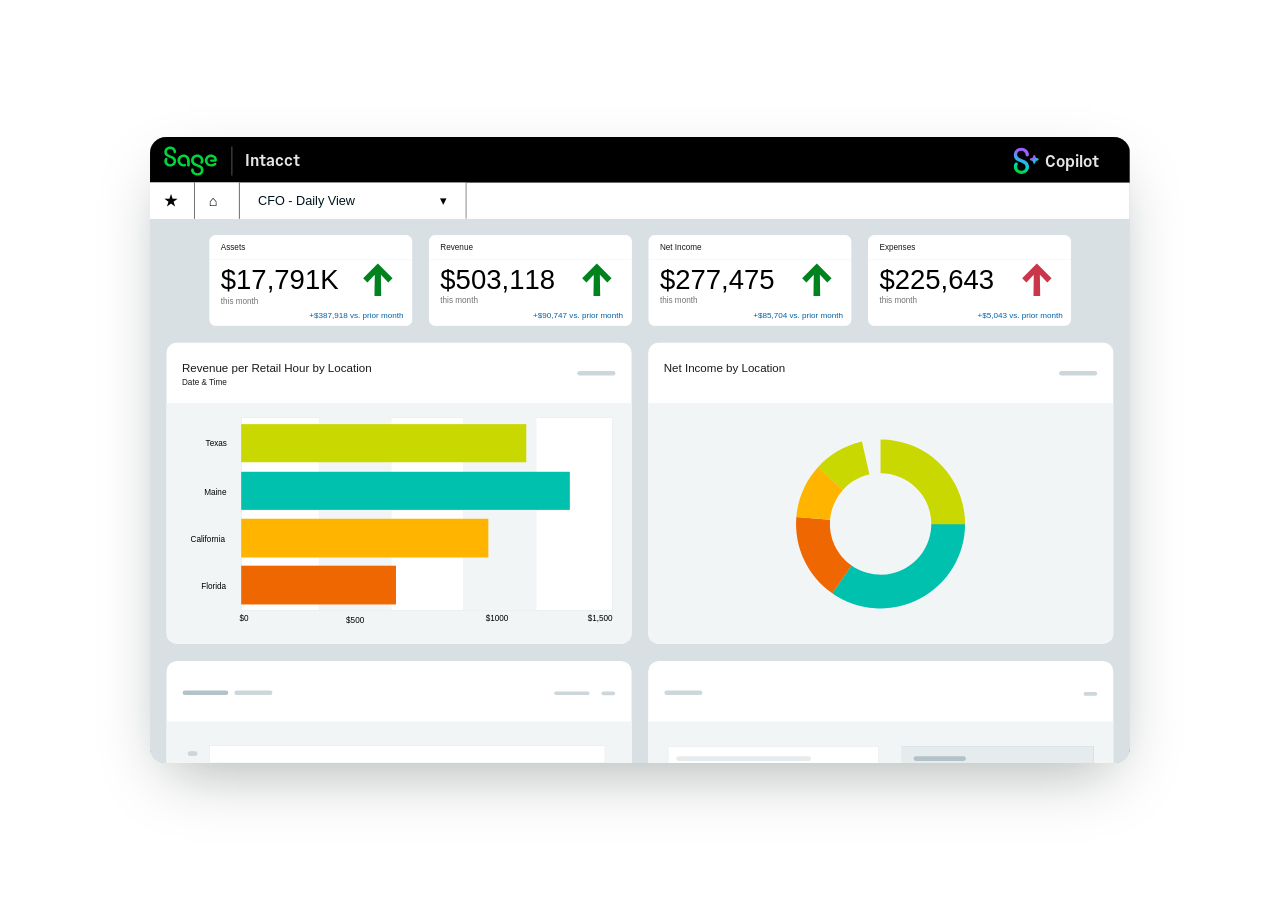
<file: us-intacct-storytelling-2026-08-04/peekaboo-animation/index.html>
<!doctype html>
<html lang="en">
<head>
<meta charset="utf-8">
<meta name="viewport" content="width=device-width, initial-scale=1">
<title>Peekaboo Product Tour — Motion Mock</title>
<style>
  /* ---- brand fonts you provided ---- */
  @font-face{font-family:'Sage UI';src:url('images/SageUI-Regular.otf');font-weight:400;font-display:swap}
  @font-face{font-family:'Sage UI';src:url('images/SageUI-Medium.otf');font-weight:500;font-display:swap}
  @font-face{font-family:'Sage UI';src:url('images/SageUI-Bold.otf');font-weight:700;font-display:swap}
  @font-face{font-family:'Sage Headline';src:url('images/SageHeadline-Black.ttf');font-weight:900;font-display:swap}
  @font-face{font-family:'Sage Text';src:url('images/SageText-Regular.ttf');font-weight:400;font-display:swap}
  @font-face{font-family:'Sage Text';src:url('images/SageText-Medium.ttf');font-weight:500;font-display:swap}
  @font-face{font-family:'Sage Text';src:url('images/SageText-Bold.ttf');font-weight:700;font-display:swap}

  :root{
    --sage:#0d7a45;
    --sage-deep:#0d5c34;
    --muted:#5c6b66;
    --shadow:0 24px 60px -18px rgba(10,30,20,.35);
  }
  *{box-sizing:border-box}
  html,body{margin:0;overflow:hidden}
  .stage{
    min-height:100vh;display:flex;flex-direction:column;align-items:center;justify-content:center;gap:22px;
    padding:0;
    background:transparent;
    font-family:'Sage Text',-apple-system,BlinkMacSystemFont,"Segoe UI",Roboto,Helvetica,Arial,sans-serif;
    color:#0e1512;
  }

  /* ---- browser frame holding YOUR svg ---- */
  .frame{position:relative;width:min(980px,94vw);aspect-ratio:1109/709;
    border-radius:16px;overflow:hidden;background:#000;box-shadow:var(--shadow);isolation:isolate;}
  .app{position:absolute;inset:0;transition:filter .7s ease, transform .7s ease;}
  .app svg{width:100%;height:100%;display:block;}
  .app.recede{filter:blur(3px) saturate(.9) brightness(.95);transform:scale(.985);}

  /* ---- initial hidden state (pre-JS flash guard) ---- */
  /* The reveal animates each bar's WIDTH 0→full (see motion.js), which grows strictly
     left→right. We can't scaleX SVG rects from the left because SVG transform-origin
     defaults to the root (x=0), which slides bars off-position. */
  #dash [data-bar]{visibility:hidden;}
  #dash #donut{opacity:0;}
  #dash #donutAnno{opacity:0;} /* leader lines + labels fade in after the ring draws */

  /* ---- dim veil ---- */
  .veil{position:absolute;inset:0;background:rgba(12,20,16,.34);opacity:0;
    transition:opacity .6s ease;pointer-events:none;z-index:5;}
  .veil.on{opacity:1;}

  /* ---- gate modal (matches frame 4) ---- */
  /* wrapper centers the form in the frame; GSAP animates the gate's own translateY */
  .gate-wrap{position:absolute;inset:0;z-index:10;display:flex;align-items:center;justify-content:center;
    pointer-events:none;}
  .gate{width:min(60%,540px);pointer-events:auto;
    background:#f4f7f5;border-radius:16px;box-shadow:0 30px 70px -20px rgba(8,24,16,.6);
    padding:clamp(16px,2.6vw,26px);font-family:'Sage Text',sans-serif;opacity:0;}
  .gate h2{margin:0;font-family:'Sage Headline','Sage Text',sans-serif;font-weight:900;
    font-size:clamp(15px,2.2vw,23px);color:#3a453f;letter-spacing:-.2px;}
  .gate p{margin:7px 0 0;font-size:clamp(10px,1.3vw,13px);color:var(--muted);line-height:1.45;}
  .rule{height:1px;background:#dbe2de;margin:15px 0;}
  .steps{display:flex;gap:9px;align-items:center;font-size:clamp(10px,1.25vw,13px);
    color:#aeb9b4;font-weight:700;margin-bottom:15px}
  .steps b{color:#3a453f}
  .steps .sep{color:#c8d0cc;font-weight:400}
  .flabel{font-size:clamp(11px,1.3vw,13px);font-weight:700;color:#3a453f}
  .field{margin-top:7px;height:clamp(34px,5vw,46px);border-radius:10px;border:1.5px solid #cdd6d1;
    background:#fff;display:flex;align-items:center;padding:0 13px;}
  .field .caret{width:1.5px;height:52%;background:var(--sage);animation:blink 1.1s step-end infinite}
  @keyframes blink{50%{opacity:0}}
  .continue{margin-top:15px;height:clamp(38px,5vw,50px);border-radius:28px;background:var(--sage);color:#fff;
    font-family:'Sage Headline','Sage Text',sans-serif;font-weight:900;font-size:clamp(12px,1.5vw,15px);
    display:flex;align-items:center;justify-content:center;width:46%;cursor:pointer;
    box-shadow:0 8px 18px -6px rgba(13,122,69,.55);}

  /* ---- multi-step sign-up form ---- */
  .gate{max-height:88%;overflow-y:auto;}
  .gstep{display:none}
  .gate[data-gstep="1"] .gstep-1,
  .gate[data-gstep="2"] .gstep-2,
  .gate[data-gstep="3"] .gstep-3{display:block}
  .steps .st{color:#aeb9b4;font-weight:700}
  .gate[data-gstep="1"] .st1,
  .gate[data-gstep="2"] .st2,
  .gate[data-gstep="3"] .st3{color:#3a453f}
  .ginput{width:100%;box-sizing:border-box;margin:7px 0 13px;height:clamp(34px,5vw,46px);
    border-radius:10px;border:1.5px solid #cdd6d1;background:#fff;padding:0 13px;
    font-family:inherit;font-size:clamp(11px,1.3vw,14px);color:#33413c;}
  select.ginput{appearance:none;-webkit-appearance:none;cursor:pointer;
    background-image:url("data:image/svg+xml,%3Csvg xmlns='http://www.w3.org/2000/svg' width='12' height='8' viewBox='0 0 12 8'%3E%3Cpath d='M1 1l5 5 5-5' stroke='%2333413c' stroke-width='1.6' fill='none' stroke-linecap='round'/%3E%3C/svg%3E");
    background-repeat:no-repeat;background-position:right 13px center;}
  label.flabel{display:block}
  .gcheck{display:flex;align-items:center;gap:9px;margin:4px 0 13px;cursor:pointer;
    font-size:clamp(11px,1.3vw,13px);color:#33413c;font-weight:400;}
  .gcheck input{width:16px;height:16px;flex:0 0 auto;accent-color:var(--sage);}
  .gphone{display:flex;gap:8px}
  .gphone .gcode{flex:0 0 clamp(56px,7vw,84px);width:auto}
  .gfine{margin:2px 0 8px;font-size:clamp(9px,1.15vw,12px);color:var(--muted);line-height:1.45}
  .gfine-q{color:#33413c;margin-top:12px}
  .gactions{display:flex;align-items:center;gap:clamp(14px,2.2vw,22px);margin-top:6px}
  .gactions .continue{width:auto;margin-top:0;padding:0 clamp(18px,3vw,30px)}
  .glink{background:none;border:none;padding:0;cursor:pointer;font-family:inherit;
    font-weight:700;font-size:clamp(11px,1.35vw,14px);color:#33413c;
    text-decoration:underline;text-underline-offset:3px;}

  /* ---- controls ---- */
  .controls{display:flex;gap:10px;align-items:center}
  .btn{border:1px solid #c5d0cb;background:#fff;color:#33413c;border-radius:20px;padding:7px 16px;
    font-size:12.5px;font-weight:600;cursor:pointer;transition:.15s;font-family:inherit}
  .btn:hover{background:#f2f6f4;border-color:#a9b8b2}
  .btn:focus-visible{outline:2px solid var(--sage);outline-offset:2px}
  .continue{cursor:pointer}

  /* ---- product-tour slide layer ---- */
  .tour{position:absolute;inset:0;z-index:20;background:#000;opacity:0;visibility:hidden;
    transition:opacity .6s ease;display:flex;align-items:center;justify-content:center;}
  .tour.on{opacity:1;visibility:visible;}
  /* stage carries the design's native aspect ratio, centered in the frame, so the
     slides and the hotspot % share one coordinate space (= the Figma design coords).
     --tour-ar is set from the uploaded SVG's viewBox. */
  .tour-stage{position:relative;width:100%;aspect-ratio:var(--tour-ar,1440/753);max-height:100%;}
  .tour-slide{position:absolute;inset:0;opacity:0;visibility:hidden;transition:opacity .45s ease;}
  .tour-slide.show{opacity:1;visibility:visible;}
  .tour-img{width:100%;height:100%;display:block;object-fit:fill;}

  /* invisible clickable hotspots over the baked Back/Next coach-mark buttons.
     Positioned per active step; percentages are relative to the .tour-stage box.
     Tuned against the real SVGs in the preview. */
  .hot{position:absolute;z-index:25;border:0;background:transparent;cursor:pointer;padding:0;
    width:6%;height:6%;/* placeholder box until tuned */}
  .hot:focus-visible{outline:2px solid #fff;outline-offset:2px}
  /* default (overridden per step) */
  .hot-back{left:60%;top:80%}
  .hot-next{left:70%;top:80%}
  /* per-step positions — TODO tune once SVGs are uploaded */
  .tour[data-step="1"] .hot-back{left:64.8%;top:80.2%} .tour[data-step="1"] .hot-next{left:71.8%;top:80.2%}
  .tour[data-step="2"] .hot-back{left:47.3%;top:54.5%} .tour[data-step="2"] .hot-next{left:53.7%;top:54.5%}
  .tour[data-step="3"] .hot-back{left:47.0%;top:29.5%} .tour[data-step="3"] .hot-next{left:53.5%;top:29.5%}
  .tour[data-step="4"] .hot-back{left:69.5%;top:77.5%} .tour[data-step="4"] .hot-next{left:75.8%;top:77.5%}
  /* Next is disabled/hidden on the last step; Back returns to the form on step 1 */
  .tour[data-step="4"] .hot-next{display:none}

  /* ---- embedded "tour only" mode (?tour=1): fill the iframe, drop the chrome ---- */
  body.tour-only{background:transparent}
  body.tour-only .stage{min-height:100vh;gap:0;padding:0}
  body.tour-only .stage>*:not(#frame){display:none}
  body.tour-only .frame{width:100%;max-width:none;height:100vh;aspect-ratio:auto;border-radius:0;box-shadow:none;background:transparent}
  body.tour-only .tour{border-radius:0}
  body.tour-only .tour-stage{width:100%;height:100%;max-height:none;aspect-ratio:auto}

  @media (prefers-reduced-motion: reduce){
    .app,.veil,.gate{transition:none!important;animation:none!important}
  }
</style>
</head>
<body>
<div class="stage">
  <div class="frame" id="frame">
    <div class="app" id="app">
<svg id="dash" width="1109" height="709" viewBox="0 0 1109 709" fill="none" xmlns="http://www.w3.org/2000/svg">
<g clip-path="url(#clip0_581_26995)">
<rect width="1108.83" height="708.419" rx="15.4004" fill="white"/>
<rect width="1108.83" height="616.017" transform="translate(0 92.4023)" fill="#F2F5F6"/>
<rect width="1108.83" height="616.017" transform="translate(0 92.4023)" fill="#D9E0E4"/>
<g clip-path="url(#clip1_581_26995)">
<rect width="1108.83" height="53.3881" fill="black"/>
</g>
<line y1="52.8743" x2="1108.83" y2="52.8743" stroke="#D9E0E4" stroke-width="1.02669"/>
<path fill-rule="evenodd" clip-rule="evenodd" d="M29.5757 16.8248C29.5074 13.3075 26.4742 10.7803 22.7524 10.7803C19.0268 10.7803 16.1719 13.5128 16.1719 16.996C16.1719 20.8548 18.9229 22.2557 22.2306 23.4193C25.1902 24.4444 26.6176 25.3662 26.6176 27.5519C26.6176 29.3277 25.1902 30.7963 23.0316 30.7963C20.9768 30.7963 19.1663 29.3962 19.1663 27.2104C19.1663 26.5051 19.3605 26.104 19.5264 25.7613C19.65 25.5058 19.758 25.2828 19.758 24.9905C19.758 24.2018 19.2012 23.6216 18.2956 23.6216C17.2512 23.6216 16.1719 25.1586 16.1719 27.3443C16.1719 30.8617 19.2733 33.4573 23.0316 33.4558C26.8611 33.4558 29.6121 30.689 29.6121 27.2401C29.6121 23.2786 26.7223 21.9462 23.5534 20.8191C20.5915 19.762 19.1663 18.8417 19.1648 16.7572C19.1648 14.8445 20.7 13.4444 22.716 13.4444C24.8754 13.4444 26.5812 14.916 26.6161 16.8933C26.651 17.8158 27.3124 18.3618 28.0784 18.3618C28.8778 18.3618 29.6105 17.8135 29.5757 16.8248ZM31.0535 26.729C31.0535 30.486 34.1875 33.4573 37.9481 33.4573C39.619 33.4573 40.9076 32.9105 40.9076 31.8518C40.9076 31.0662 40.2114 30.5202 39.55 30.5202C39.3362 30.5202 39.1493 30.5595 38.9392 30.6036C38.6701 30.6602 38.3631 30.7248 37.9132 30.7248C35.7538 30.7248 34.048 28.8805 34.048 26.729C34.048 24.4072 35.7894 22.5971 37.9829 22.5971C40.4548 22.5971 42.0218 24.4414 42.0218 27.1389V32.023C42.0218 32.8763 42.7181 33.4573 43.554 33.4573C44.3534 33.4573 45.0512 32.8763 45.0512 32.023V27.0363C45.0512 22.9386 42.1622 19.9331 38.0527 19.9331C34.2224 19.9331 31.0535 22.8359 31.0535 26.729ZM53.6307 43.6345C49.7306 43.6345 46.4926 40.902 46.4926 37.3504C46.4926 36.1548 47.1905 35.6088 47.9899 35.6088C48.7893 35.6088 49.4522 36.1214 49.4871 37.1116C49.522 39.3315 51.3325 40.9704 53.5966 40.9704C56.0002 40.9704 57.5657 39.4676 57.5657 37.5215C57.5657 35.3015 55.825 34.379 52.8654 33.4573C49.4181 32.3644 46.4934 30.8617 46.4934 26.6948C46.4934 22.8702 49.4879 19.9331 53.388 19.9331C57.3222 19.9331 60.5601 22.7333 60.5601 26.4218C60.5601 28.6759 59.6204 30.4175 58.3317 30.4175C57.4618 30.4175 56.8694 29.803 56.8694 29.0486C56.8694 28.7121 56.9974 28.4571 57.1437 28.1656C57.3391 27.7763 57.5672 27.3219 57.5672 26.5214C57.5672 24.1638 55.6877 22.5941 53.4244 22.5941C51.2301 22.5941 49.4894 24.233 49.4894 26.3845C49.4894 28.8098 51.265 29.8342 54.1905 30.7902C57.5672 31.883 60.5617 33.2489 60.5617 37.2447C60.5617 40.8312 57.6719 43.633 53.633 43.633L53.6307 43.6345ZM62.0016 26.6948C62.0016 30.4518 65.2046 33.4573 69.1047 33.4573H69.107C71.0571 33.4573 72.6241 32.9447 73.6685 32.296C74.713 31.6473 75.1309 31.1005 75.1309 30.486C75.1309 29.8373 74.6408 29.2562 73.7352 29.2562C73.3146 29.2562 72.9257 29.4897 72.4511 29.7746C71.708 30.2208 70.7546 30.7932 69.1396 30.7932C68.5923 30.7939 68.0504 30.688 67.5451 30.4819C67.0398 30.2757 66.5812 29.9733 66.1959 29.5921C65.8105 29.211 65.5061 28.7587 65.3001 28.2614C65.0942 27.764 64.9908 27.2316 64.996 26.6948C64.996 24.4414 66.8065 22.5629 69.0349 22.5629C71.4378 22.5629 72.7257 24.1015 72.7257 25.0901C72.7257 25.3632 72.5171 25.5001 72.238 25.5001H69.2435C68.4402 25.5001 67.8478 26.0446 67.8478 26.7291C67.8478 27.4462 68.4433 27.993 69.2435 27.993H73.2483C74.7804 27.993 75.7202 27.2074 75.7202 25.91C75.7202 22.5629 72.7955 19.9331 68.9303 19.9331C68.0221 19.9288 67.122 20.1005 66.2816 20.4384C65.4413 20.7762 64.6773 21.2736 64.0335 21.9019C63.3897 22.5302 62.8788 23.277 62.5301 24.0995C62.1814 24.922 62.0018 25.804 62.0016 26.6948Z" fill="#00D639"/>
<line x1="92.6579" y1="10.7803" x2="92.6579" y2="43.6345" stroke="#5E5E5E" stroke-width="1.02669"/>
<text fill="white" fill-opacity="0.9" style="white-space: pre" xml:space="preserve" font-family="Sage UI" font-size="18.4805" font-weight="500" letter-spacing="0px"><tspan x="107.031" y="32.9569">Intacct</tspan></text>
<path d="M1004.97 26.2583L1003.35 26.7588C1002.77 26.9359 1002.32 27.3902 1002.15 27.96L1001.64 29.5847C1001.35 30.5473 999.989 30.5473 999.697 29.5847L999.196 27.96C999.019 27.3825 998.565 26.9359 997.995 26.7588L996.37 26.2583C995.408 25.9656 995.408 24.6027 996.37 24.3101L997.995 23.8096C998.573 23.6325 999.019 23.1782 999.196 22.6084L999.697 20.9836C999.989 20.0211 1001.35 20.0211 1001.64 20.9836L1002.15 22.6084C1002.32 23.1859 1002.78 23.6325 1003.35 23.8096L1004.97 24.3101C1005.93 24.6027 1005.93 25.9656 1004.97 26.2583Z" fill="url(#paint0_radial_581_26995)"/>
<path d="M985.904 12.159C990.671 12.159 994.552 15.4546 994.637 20.044C994.683 21.3376 993.743 22.046 992.719 22.046C991.695 22.046 990.894 21.3299 990.848 20.1287C990.802 17.5414 988.623 15.624 985.858 15.624C983.271 15.624 981.315 17.449 981.315 19.9439C981.315 22.662 983.14 23.8633 986.929 25.2493C990.987 26.72 994.683 28.4603 994.683 33.6271C994.683 38.1318 991.164 41.7355 986.259 41.7355C981.354 41.7355 977.48 38.3474 977.48 33.758C977.48 30.909 978.859 28.8992 980.199 28.8992C981.361 28.8992 982.07 29.6538 982.07 30.678C982.07 31.5712 981.315 31.9716 981.315 33.5732C981.315 36.4223 983.633 38.255 986.259 38.255C989.023 38.255 990.848 36.3376 990.848 34.0198C990.848 31.1708 989.023 29.9618 985.235 28.6297C980.999 27.1128 977.48 25.2878 977.48 20.2519C977.48 15.7088 981.13 12.1436 985.904 12.1436V12.159Z" fill="url(#paint1_linear_581_26995)"/>
<text fill="white" fill-opacity="0.9" style="white-space: pre" xml:space="preserve" font-family="Sage UI" font-size="18.4805" font-weight="500" letter-spacing="0px"><tspan x="1013.15" y="33.3875">Copilot</tspan></text>
<rect width="1108.83" height="40.8111" transform="translate(0 51.5918)" fill="white"/>
<rect width="50.8275" height="41.0678" transform="translate(0 51.4639)" fill="white"/>
<text fill="black" style="white-space: pre" xml:space="preserve" font-family="Font Awesome 5 Pro" font-size="16.4271" font-weight="900" letter-spacing="0px"><tspan x="15.6621" y="77.8718">star</tspan></text>
<path d="M50.3141 51.9772V92.0432" stroke="#595959" stroke-width="1.02669" stroke-linecap="square"/>
<rect width="50.8275" height="41.0678" transform="translate(50.8281 51.4639)" fill="white"/>
<text fill="black" style="white-space: pre" xml:space="preserve" font-family="Font Awesome 5 Pro" font-size="16.4271" font-weight="900" letter-spacing="0px"><tspan x="66.4902" y="77.8718">home</tspan></text>
<path d="M101.142 51.9772V92.0432" stroke="#595959" stroke-width="1.02669" stroke-linecap="square"/>
<g clip-path="url(#clip2_581_26995)">
<rect width="256.674" height="41.0678" transform="translate(101.656 51.4639)" fill="white"/>
<text fill="#00141E" style="white-space: pre" xml:space="preserve" font-family="Helvetica-Neue" font-size="14.3737" letter-spacing="0px"><tspan x="122.191" y="77.0319">CFO - Daily View</tspan></text>
<text fill="black" style="white-space: pre" xml:space="preserve" font-family="Font Awesome 5 Pro" font-size="14.3737" letter-spacing="0px"><tspan x="327.778" y="77.0751">&#xf107;</tspan></text>
<path d="M357.814 51.9772V92.0432" stroke="#595959" stroke-width="1.02669" stroke-linecap="square"/>
</g>
<g clip-path="url(#clip3_581_26995)">
<g clip-path="url(#clip4_581_26995)">
<rect width="229.979" height="27.5189" transform="translate(66.9922 110.884)" fill="white"/>
<rect width="229.979" height="75.3494" transform="translate(66.9922 138.402)" fill="white"/>
</g>
<rect x="67.3198" y="111.211" width="229.324" height="102.213" rx="4.91409" stroke="#FAFBFB" stroke-width="0.655212"/>
<text fill="#1A1A1A" style="white-space: pre" xml:space="preserve" font-family="Helvetica-Neue" font-size="9.24025" letter-spacing="0px"><tspan x="80.0977" y="128.021">Assets</tspan></text>
<g clip-path="url(#clip5_581_26995)">
<text fill="#737373" style="white-space: pre" xml:space="preserve" font-family="Helvetica Neue" font-size="9.24025" letter-spacing="0px"><tspan x="80.0977" y="189.526">this month</tspan></text>
</g>
<g clip-path="url(#clip6_581_26995)">
<text fill="#0060A7" style="white-space: pre" xml:space="preserve" font-family="Helvetica Neue" font-size="9.17297" letter-spacing="0px"><tspan x="180.109" y="205.227">+$387,918 vs. prior month</tspan></text>
</g>
<text data-num="assets" fill="black" style="white-space: pre" xml:space="preserve" font-family="Helvetica-Neue" font-size="31.1421" letter-spacing="0px"><tspan x="80.0977" y="172.525">$17,791K</tspan></text>
<text transform="translate(240.621 138.288)" fill="#00821F" style="white-space: pre" xml:space="preserve" font-family="Font Awesome 5 Pro" font-size="44.4935" font-weight="900" letter-spacing="0px"><tspan x="0.0341091" y="38.9318">arrow-up</tspan></text>
</g>
<g clip-path="url(#clip7_581_26995)">
<g clip-path="url(#clip8_581_26995)">
<rect width="229.979" height="27.5189" transform="translate(315.449 110.884)" fill="white"/>
<rect width="229.979" height="75.3494" transform="translate(315.449 138.402)" fill="white"/>
</g>
<rect x="315.777" y="111.211" width="229.324" height="102.213" rx="4.91409" stroke="#FAFBFB" stroke-width="0.655212"/>
<text fill="#1A1A1A" style="white-space: pre" xml:space="preserve" font-family="Helvetica-Neue" font-size="9.24025" letter-spacing="0px"><tspan x="328.551" y="128.021">Revenue</tspan></text>
<text fill="#737373" style="white-space: pre" xml:space="preserve" font-family="Helvetica Neue" font-size="9.24025" letter-spacing="0px"><tspan x="328.551" y="188.057">this month</tspan></text>
<text data-num="revenue" fill="black" style="white-space: pre" xml:space="preserve" font-family="Helvetica-Neue" font-size="31.1421" letter-spacing="0px"><tspan x="328.551" y="172.525">$503,118</tspan></text>
<text transform="translate(489.078 138.288)" fill="#00821F" style="white-space: pre" xml:space="preserve" font-family="Font Awesome 5 Pro" font-size="44.4935" font-weight="900" letter-spacing="0px"><tspan x="0.0341091" y="38.9318">arrow-up</tspan></text>
<g clip-path="url(#clip9_581_26995)">
<text fill="#0060A7" style="white-space: pre" xml:space="preserve" font-family="Helvetica Neue" font-size="9.17297" letter-spacing="0px"><tspan x="433.562" y="205.063">+$90,747 vs. prior month</tspan></text>
</g>
</g>
<g clip-path="url(#clip10_581_26995)">
<g clip-path="url(#clip11_581_26995)">
<rect width="229.979" height="27.5189" transform="translate(563.91 110.884)" fill="white"/>
<rect width="229.979" height="75.3494" transform="translate(563.91 138.402)" fill="white"/>
</g>
<rect x="564.238" y="111.211" width="229.324" height="102.213" rx="4.91409" stroke="#FAFBFB" stroke-width="0.655212"/>
<text fill="#1A1A1A" style="white-space: pre" xml:space="preserve" font-family="Helvetica-Neue" font-size="9.24025" letter-spacing="0px"><tspan x="577.016" y="128.021">Net Income</tspan></text>
<text fill="#737373" style="white-space: pre" xml:space="preserve" font-family="Helvetica Neue" font-size="9.24025" letter-spacing="0px"><tspan x="577.016" y="188.057">this month</tspan></text>
<text data-num="netincome" fill="black" style="white-space: pre" xml:space="preserve" font-family="Helvetica-Neue" font-size="31.1421" letter-spacing="0px"><tspan x="577.016" y="172.525">$277,475</tspan></text>
<text transform="translate(737.793 138.288)" fill="#00821F" style="white-space: pre" xml:space="preserve" font-family="Font Awesome 5 Pro" font-size="44.4935" font-weight="900" letter-spacing="0px"><tspan x="0.0341091" y="38.9318">arrow-up</tspan></text>
<g clip-path="url(#clip12_581_26995)">
<text fill="#0060A7" style="white-space: pre" xml:space="preserve" font-family="Helvetica Neue" font-size="9.17297" letter-spacing="0px"><tspan x="682.582" y="205.063">+$85,704 vs. prior month</tspan></text>
</g>
</g>
<g clip-path="url(#clip13_581_26995)">
<g clip-path="url(#clip14_581_26995)">
<rect width="229.979" height="27.5189" transform="translate(812.371 110.884)" fill="white"/>
<rect width="229.979" height="75.3494" transform="translate(812.371 138.402)" fill="white"/>
</g>
<rect x="812.699" y="111.211" width="229.324" height="102.213" rx="4.91409" stroke="#FAFBFB" stroke-width="0.655212"/>
<text fill="#1A1A1A" style="white-space: pre" xml:space="preserve" font-family="Helvetica-Neue" font-size="9.24025" letter-spacing="0px"><tspan x="825.477" y="128.021">Expenses</tspan></text>
<text fill="#737373" style="white-space: pre" xml:space="preserve" font-family="Helvetica Neue" font-size="9.24025" letter-spacing="0px"><tspan x="825.477" y="188.057">this month</tspan></text>
<g clip-path="url(#clip15_581_26995)">
<text fill="#0060A7" style="white-space: pre" xml:space="preserve" font-family="Helvetica Neue" font-size="9.17297" letter-spacing="0px"><tspan x="936.488" y="205.063">+$5,043 vs. prior month</tspan></text>
</g>
<text data-num="expenses" fill="black" style="white-space: pre" xml:space="preserve" font-family="Helvetica-Neue" font-size="31.1421" letter-spacing="0px"><tspan x="825.477" y="172.525">$225,643</tspan></text>
<text transform="translate(986.258 138.288)" fill="#CB374A" style="white-space: pre" xml:space="preserve" font-family="Font Awesome 5 Pro" font-size="44.4935" font-weight="900" letter-spacing="0px"><tspan x="0.0341091" y="38.9318">arrow-up</tspan></text>
</g>
<g clip-path="url(#clip16_581_26995)">
<rect x="563.656" y="232.547" width="526.694" height="341.119" rx="11.8166" fill="white"/>
<rect x="563.656" y="301.078" width="526.694" height="272.587" fill="#F2F5F6"/>
<rect x="1071.83" y="269.844" width="43.0838" height="5.17006" rx="2.58503" transform="rotate(-180 1071.83 269.844)" fill="#CCD6DB"/>
<g id="donut" mask="url(#donutMask)">
<path d="M922.36 437.87C922.36 455.351 917.569 472.497 908.507 487.445C899.444 502.394 886.458 514.572 870.959 522.657C855.46 530.742 838.041 534.424 820.597 533.302C803.152 532.181 786.348 526.299 772.012 516.297L793.899 484.926C802.501 490.927 812.583 494.456 823.05 495.129C833.517 495.802 843.968 493.593 853.268 488.742C862.567 483.891 870.359 476.584 875.796 467.615C881.234 458.646 884.109 448.358 884.109 437.87H922.36Z" fill="#00C1AE"/>
<path d="M755.646 373.894C768.608 359.492 785.639 349.368 804.483 344.862C823.327 340.356 843.096 341.68 861.171 348.659C879.246 355.638 894.774 367.943 905.7 383.945C916.625 399.946 922.433 418.889 922.353 438.264L884.101 438.106C884.149 426.481 880.665 415.115 874.109 405.514C867.554 395.914 858.237 388.531 847.392 384.343C836.547 380.155 824.686 379.361 813.379 382.065C802.073 384.769 791.854 390.843 784.077 399.484L755.646 373.894Z" fill="#C9D800"/>
<path d="M772.172 516.406C758.397 506.836 747.382 493.811 740.231 478.639C733.081 463.467 730.046 446.68 731.433 429.965L769.554 433.127C768.722 443.156 770.542 453.228 774.833 462.331C779.123 471.435 785.732 479.25 793.997 484.992L772.172 516.406Z" fill="#EF6700"/>
<path d="M731.417 430.134C733.119 409.164 741.689 389.34 755.799 373.734L784.173 399.389C775.707 408.752 770.565 420.646 769.543 433.228L731.417 430.134Z" fill="#FFB500"/>
</g>
<g id="donutAnno">
<path d="M884.137 376.353H990.878" stroke="#99ADB7" stroke-width="0.770692"/>
<path d="M873.348 508.142H948.875" stroke="#99ADB7" stroke-width="0.770692"/>
<path d="M680.691 472.69H756.219" stroke="#99ADB7" stroke-width="0.770692"/>
<path d="M626.738 410.264L756.215 410.264" stroke="#99ADB7" stroke-width="0.770692"/>
<text fill="black" style="white-space: pre" xml:space="preserve" font-family="Helvetica Neue" font-size="9.24025" letter-spacing="0px"><tspan x="997.695" y="380.065">Texas</tspan></text>
<text fill="black" style="white-space: pre" xml:space="preserve" font-family="Helvetica Neue" font-size="9.24025" letter-spacing="0px"><tspan x="956.88" y="511.738">Maine</tspan></text>
<text fill="black" style="white-space: pre" xml:space="preserve" font-family="Helvetica Neue" font-size="9.24025" letter-spacing="0px"><tspan x="581.809" y="413.946">California</tspan></text>
<text fill="black" style="white-space: pre" xml:space="preserve" font-family="Helvetica Neue" font-size="9.24025" letter-spacing="0px"><tspan x="646.181" y="476.317">Florida</tspan></text>
</g>
<text fill="#1A1A1A" style="white-space: pre" xml:space="preserve" font-family="Helvetica-Neue" font-size="13.1042" letter-spacing="0px"><tspan x="581.367" y="266.317">Net Income by Location</tspan></text>
</g>
<g clip-path="url(#clip17_581_26995)">
<rect x="18.4805" y="592.917" width="526.694" height="341.119" rx="11.8166" fill="white"/>
<rect x="18.4805" y="661.448" width="526.694" height="272.587" fill="#F2F5F6"/>
<rect x="36.9219" y="626.301" width="51.6556" height="5.16556" rx="2.58278" fill="#B3C2C9"/>
<rect x="95.4648" y="626.301" width="43.0463" height="5.16556" rx="2.58278" fill="#CCD6DB"/>
<rect x="67.3198" y="688.727" width="447.497" height="217.261" fill="white" stroke="#E6EBED" stroke-width="0.655212"/>
<rect x="515.145" y="707.649" width="80.8522" height="448.152" transform="rotate(90 515.145 707.649)" fill="#F2F5F6"/>
<rect x="42.6719" y="695.215" width="11.1137" height="5.38415" rx="2.69207" fill="#CCD6DB"/>
<rect x="457.395" y="627.595" width="40.0411" height="3.8501" rx="1.92505" fill="#CCD6DB"/>
<rect x="510.848" y="627.368" width="15.4967" height="4.30463" rx="2.15232" fill="#CCD6DB"/>
</g>
<g clip-path="url(#clip18_581_26995)">
<rect x="563.656" y="592.917" width="526.694" height="341.119" rx="11.8166" fill="white"/>
<rect x="563.656" y="661.448" width="526.694" height="272.587" fill="#F2F5F6"/>
<rect x="586.316" y="689.497" width="238.051" height="215.721" fill="white" stroke="#E6EBED" stroke-width="0.655212"/>
<rect x="595.477" y="700.72" width="152.544" height="5.39015" rx="2.69507" fill="#E6EBED"/>
<g clip-path="url(#clip19_581_26995)">
<rect x="850.105" y="689.169" width="217.916" height="0.770021" fill="#CCD6DB"/>
<rect width="217.916" height="26.1807" transform="translate(850.105 689.939)" fill="#E6EBED"/>
<rect x="1067.25" y="689.939" width="0.770021" height="26.1807" fill="#CCD6DB"/>
</g>
<rect x="864.137" y="700.72" width="59.1962" height="5.39015" rx="2.69507" fill="#B3C2C9"/>
<rect x="582.094" y="626.301" width="43.0463" height="5.16556" rx="2.58278" fill="#CCD6DB"/>
<rect x="1056.43" y="628.138" width="15.4967" height="4.30463" rx="2.15232" fill="#CCD6DB"/>
</g>
<g clip-path="url(#clip20_581_26995)">
<rect x="18.4805" y="232.547" width="526.694" height="341.119" rx="11.8166" fill="white"/>
<rect x="18.4805" y="301.078" width="534.394" height="272.587" fill="#F2F5F6"/>
<text fill="#1A1A1A" style="white-space: pre" xml:space="preserve" font-family="Helvetica-Neue" font-size="13.1042" letter-spacing="0px"><tspan x="36.1914" y="266.317">Revenue per Retail Hour by Location</tspan></text>
<text fill="#1A1A1A" style="white-space: pre" xml:space="preserve" font-family="Helvetica Neue" font-size="9.24025" letter-spacing="0px"><tspan x="36.1914" y="280.565">Date &#38; Time</tspan></text>
<rect x="103.512" y="317.577" width="419.775" height="218.03" fill="white" stroke="#E6EBED" stroke-width="0.65598"/>
<rect x="354.211" y="317.249" width="83.1622" height="217.916" fill="#F2F5F6"/>
<rect x="190.965" y="317.249" width="82.3922" height="217.916" fill="#F2F5F6"/>
<rect data-bar="texas" x="103.184" y="324.949" width="322.639" height="43.1212" fill="#C9D800"/>
<rect data-bar="maine" x="103.184" y="378.851" width="371.92" height="43.1212" fill="#00C1AE"/>
<rect data-bar="california" x="103.184" y="431.982" width="284.138" height="43.8912" fill="#FFB500"/>
<rect data-bar="florida" x="103.184" y="485.113" width="200.205" height="43.8912" fill="#EF6700"/>
<text fill="black" style="white-space: pre" xml:space="preserve" font-family="Helvetica Neue" font-size="9.24025" letter-spacing="0px"><tspan x="62.8899" y="349.263">Texas</tspan></text>
<text fill="black" style="white-space: pre" xml:space="preserve" font-family="Helvetica Neue" font-size="9.24025" letter-spacing="0px"><tspan x="61.3448" y="404.705">Maine</tspan></text>
<text fill="black" style="white-space: pre" xml:space="preserve" font-family="Helvetica Neue" font-size="9.24025" letter-spacing="0px"><tspan x="45.8758" y="458.607">California</tspan></text>
<text fill="black" style="white-space: pre" xml:space="preserve" font-family="Helvetica Neue" font-size="9.24025" letter-spacing="0px"><tspan x="57.8843" y="511.738">Florida</tspan></text>
<text fill="black" style="white-space: pre" xml:space="preserve" font-family="Helvetica Neue" font-size="9.24025" letter-spacing="0px"><tspan x="101.379" y="548.118">$0</tspan></text>
<text fill="black" style="white-space: pre" xml:space="preserve" font-family="Helvetica Neue" font-size="9.24025" letter-spacing="0px"><tspan x="221.892" y="550.239">$500</tspan></text>
<text fill="black" style="white-space: pre" xml:space="preserve" font-family="Helvetica Neue" font-size="9.24025" letter-spacing="0px"><tspan x="379.875" y="547.929">$1000</tspan></text>
<text fill="black" style="white-space: pre" xml:space="preserve" font-family="Helvetica Neue" font-size="9.24025" letter-spacing="0px"><tspan x="495.248" y="547.929">$1,500</tspan></text>
<rect x="526.66" y="269.844" width="43.0838" height="5.17006" rx="2.58503" transform="rotate(-180 526.66 269.844)" fill="#CCD6DB"/>
</g>
</g>
<defs>
<!-- Radial "draw-around" reveal for the donut: a thick white stroked circle riding the
     ring's mid-radius. Animating stroke-dashoffset (480.66 → 0) sweeps the mask clockwise
     from 12 o'clock, revealing each ring segment radially as it passes. -->
<mask id="donutMask">
  <circle id="donutMaskCircle" cx="826.73" cy="437.87" r="76.5" fill="none" stroke="white"
          stroke-width="40" stroke-dasharray="480.66" stroke-dashoffset="480.66"
          transform="rotate(-90 826.73 437.87)"/>
</mask>
<radialGradient id="paint0_radial_581_26995" cx="0" cy="0" r="1" gradientTransform="matrix(8.08522 7.3152 -6.06865 7.63969 997.364 21.5611)" gradientUnits="userSpaceOnUse">
<stop offset="0.341666" stop-color="#9D60FF"/>
<stop offset="0.72" stop-color="#00D6DE"/>
<stop offset="0.896666" stop-color="#00D639"/>
</radialGradient>
<linearGradient id="paint1_linear_581_26995" x1="987.352" y1="41.5815" x2="996.571" y2="19.663" gradientUnits="userSpaceOnUse">
<stop stop-color="#00D639"/>
<stop offset="0.4" stop-color="#00D6DE"/>
<stop offset="0.9" stop-color="#9D60FF"/>
</linearGradient>
<clipPath id="clip0_581_26995"><rect width="1108.83" height="708.419" rx="15.4004" fill="white"/></clipPath>
<clipPath id="clip1_581_26995"><rect width="1108.83" height="53.3881" fill="white"/></clipPath>
<clipPath id="clip2_581_26995"><rect width="256.674" height="41.0678" fill="white" transform="translate(101.656 51.4639)"/></clipPath>
<clipPath id="clip3_581_26995"><rect x="66.9922" y="110.884" width="229.979" height="102.868" rx="7.70021" fill="white"/></clipPath>
<clipPath id="clip4_581_26995"><rect x="66.9922" y="110.884" width="229.979" height="102.868" rx="5.24169" fill="white"/></clipPath>
<clipPath id="clip5_581_26995"><rect width="131.042" height="14" fill="white" transform="translate(80.0977 179.232)"/></clipPath>
<clipPath id="clip6_581_26995"><rect width="131.042" height="14" fill="white" transform="translate(158.066 194.958)"/></clipPath>
<clipPath id="clip7_581_26995"><rect x="315.449" y="110.884" width="229.979" height="102.868" rx="7.70021" fill="white"/></clipPath>
<clipPath id="clip8_581_26995"><rect x="315.449" y="110.884" width="229.979" height="102.868" rx="5.24169" fill="white"/></clipPath>
<clipPath id="clip9_581_26995"><rect width="131.042" height="14" fill="white" transform="translate(406.52 194.794)"/></clipPath>
<clipPath id="clip10_581_26995"><rect x="563.91" y="110.884" width="229.979" height="102.868" rx="7.70021" fill="white"/></clipPath>
<clipPath id="clip11_581_26995"><rect x="563.91" y="110.884" width="229.979" height="102.868" rx="5.24169" fill="white"/></clipPath>
<clipPath id="clip12_581_26995"><rect width="131.042" height="14" fill="white" transform="translate(655.539 194.794)"/></clipPath>
<clipPath id="clip13_581_26995"><rect x="812.371" y="110.884" width="229.979" height="102.868" rx="7.70021" fill="white"/></clipPath>
<clipPath id="clip14_581_26995"><rect x="812.371" y="110.884" width="229.979" height="102.868" rx="5.24169" fill="white"/></clipPath>
<clipPath id="clip15_581_26995"><rect width="131.042" height="14" fill="white" transform="translate(903.445 194.794)"/></clipPath>
<clipPath id="clip16_581_26995"><rect x="563.656" y="232.547" width="526.694" height="341.119" rx="11.8166" fill="white"/></clipPath>
<clipPath id="clip17_581_26995"><rect x="18.4805" y="592.917" width="526.694" height="341.119" rx="11.8166" fill="white"/></clipPath>
<clipPath id="clip18_581_26995"><rect x="563.656" y="592.917" width="526.694" height="341.119" rx="11.8166" fill="white"/></clipPath>
<clipPath id="clip19_581_26995"><rect width="217.916" height="216.376" fill="white" transform="translate(850.105 689.169)"/></clipPath>
<clipPath id="clip20_581_26995"><rect x="18.4805" y="232.547" width="526.694" height="341.119" rx="11.8166" fill="white"/></clipPath>
</defs>
</svg>
    </div>

    <div class="veil" id="veil"></div>

    <div class="gate-wrap">
      <div class="gate" id="gate" data-gstep="1">
        <h2>Take a self-led product tour</h2>
        <p>Explore the key features of Sage Intacct at your own pace, from reporting to month-end close.</p>
        <div class="rule"></div>
        <div class="steps"><span class="st st1">Step 1</span><span class="sep">&rsaquo;</span><span class="st st2">Step 2</span><span class="sep">&rsaquo;</span><span class="st st3">Step 3</span></div>

        <!-- Step 1: email -->
        <div class="gstep gstep-1">
          <div class="flabel">Email address</div>
          <div class="field"><span class="caret"></span></div>
          <div class="gactions">
            <div class="continue" id="continueBtn" role="button" tabindex="0">Continue</div>
          </div>
        </div>

        <!-- Step 2: name / company -->
        <div class="gstep gstep-2">
          <label class="flabel">First name</label>
          <input class="ginput" type="text" aria-label="First name">
          <label class="flabel">Last name</label>
          <input class="ginput" type="text" aria-label="Last name">
          <label class="flabel">Company or organization</label>
          <input class="ginput" type="text" aria-label="Company or organization">
          <div class="gactions">
            <div class="continue" id="step2Next" role="button" tabindex="0">Next</div>
            <button class="glink" id="step2Prev" type="button">Previous</button>
          </div>
        </div>

        <!-- Step 3: details -->
        <div class="gstep gstep-3">
          <label class="flabel">Number of employees</label>
          <select class="ginput"><option value=""></option><option>1&ndash;50</option><option>51&ndash;200</option><option>201&ndash;1,000</option><option>1,000+</option></select>
          <label class="gcheck"><input type="checkbox"><span>Nonprofit organization</span></label>
          <label class="flabel">Industry</label>
          <select class="ginput"><option value=""></option><option>Financial services</option><option>Non profit</option><option>Construction</option><option>Real Estate</option><option>SaaS &amp; Software</option><option>Professional Services</option><option>Hospitality</option><option>Healthcare</option></select>
          <label class="flabel">Country</label>
          <select class="ginput"><option>United States</option><option>Canada</option><option>United Kingdom</option></select>
          <label class="flabel">State or province</label>
          <select class="ginput"><option value=""></option><option>California</option><option>New York</option><option>Texas</option><option>Florida</option></select>
          <label class="flabel">Business phone</label>
          <div class="gphone"><select class="ginput gcode"><option>+1</option><option>+44</option></select><input class="ginput" type="text" aria-label="Business phone"></div>
          <p class="gfine">By submitting this form, you agree to be contacted with marketing communications.</p>
          <p class="gfine gfine-q">Would you like to receive SMS messages to learn more about Sage products and offers?</p>
          <label class="gcheck"><input type="checkbox"><span>Yes please, I want to receive SMS communications</span></label>
          <div class="gactions">
            <div class="continue" id="startTourBtn" role="button" tabindex="0">Start product tour now</div>
            <button class="glink" id="step3Prev" type="button">Previous</button>
          </div>
        </div>
      </div>
    </div>

    <!-- ---- product-tour slides (SVG designs from Figma) ---- -->
    <div class="tour" id="tour" aria-hidden="true">
      <!-- stage carries the design's native aspect ratio so hotspot % map exactly -->
      <div class="tour-stage" id="tourStage">
        <div class="tour-slide" data-slide="1">
          <img class="tour-img" src="images/tour/slide-1.svg" alt="Accounts Payable — never key in a bill again">
        </div>
        <div class="tour-slide" data-slide="2">
          <img class="tour-img" src="images/tour/slide-2.svg" alt="Reconcile bank account — automate reconciliations">
        </div>
        <div class="tour-slide" data-slide="3">
          <img class="tour-img" src="images/tour/slide-3.svg" alt="Close checklist — close the books up to 90% faster">
        </div>
        <div class="tour-slide" data-slide="4">
          <img class="tour-img" src="images/tour/slide-4.svg" alt="Close dashboard — a complete picture of your close">
        </div>
        <!-- invisible hotspots layered over each slide's baked Back/Next coach-mark buttons;
             positions tuned per step in .tour[data-step=N] rules below -->
        <button class="hot hot-back" id="tourBack" aria-label="Previous step"></button>
        <button class="hot hot-next" id="tourNext" aria-label="Next step"></button>
      </div>
    </div>
  </div>
</div>

<script src="vendor/gsap.min.js"></script>
<script src="lib/motion.js"></script>
<script>
(function(){
  const svg=document.getElementById('dash'), app=document.getElementById('app'),
        veil=document.getElementById('veil'), gate=document.getElementById('gate');
  const reduce=window.matchMedia('(prefers-reduced-motion: reduce)').matches;

  /* ---------- 1. normalize fonts + Font Awesome icons in YOUR svg ---------- */
  const FA_MAP={'arrow-up':'↑','star':'★','home':'⌂','':'▾'};
  svg.querySelectorAll('text').forEach(t=>{
    const ff=t.getAttribute('font-family')||'';
    const tspan=t.querySelector('tspan');
    if(/Font Awesome/i.test(ff)){
      const key=(tspan?tspan.textContent:'').trim();
      if(tspan) tspan.textContent = (FA_MAP[key]!==undefined ? FA_MAP[key] : '▾');  // unknown glyph -> chevron
      t.setAttribute('font-family',"'Sage UI',-apple-system,Arial,sans-serif");
    }else if(/Helvetica/i.test(ff)){
      t.setAttribute('font-family',"'Helvetica Neue',Helvetica,Arial,sans-serif");
    }
  });

  /* ---------- 2. drive the reveal through the Sage motion system (GSAP) ---------- */
  const M=window.SageMotion;
  const bars=Array.from(svg.querySelectorAll('[data-bar]'));
  // Cache each bar's target width up front — the reveal animates width 0→full
  // (grows left→right), so we must remember the full value before it's zeroed.
  bars.forEach(b=>{ b.dataset.fullw = b.getBBox().width; });
  const donut=svg.querySelector('#donut');
  const donutMask=svg.querySelector('#donutMaskCircle');
  const DONUT_LEN=parseFloat(donutMask.getAttribute('stroke-dasharray'));
  const donutAnno=svg.querySelector('#donutAnno'); // leader lines + city labels

  function hideAll(){
    gsap.killTweensOf(bars); gsap.killTweensOf(donut); gsap.killTweensOf(donutAnno); gsap.killTweensOf(gate);
    bars.forEach(b=>{ b.style.visibility='visible'; b.style.transform='none'; b.setAttribute('width', 0); });
    // donut is revealed by its mask sweep, not by scale — keep it opaque and reset the sweep
    gsap.set(donut, { opacity:1 });
    donutMask.setAttribute('stroke-dashoffset', DONUT_LEN);
    gsap.set(donutAnno, { opacity:0 });
    gsap.set(gate,  { opacity:0, y:16 });
    app.classList.remove('recede'); veil.classList.remove('on');
  }

  if(reduce){
    bars.forEach(b=>{ b.style.visibility='visible'; b.style.transform='none'; b.setAttribute('width', b.dataset.fullw); });
    gsap.set(donut,{opacity:1}); donutMask.setAttribute('stroke-dashoffset', 0);
    gsap.set(donutAnno,{opacity:1}); gsap.set(gate,{opacity:1,y:0});
    app.classList.add('recede'); veil.classList.add('on');
    return;
  }

  hideAll();
  const tl=gsap.timeline({ repeat:0 });
  tl.call(hideAll, null, 0);
  // 1 — bars and ring draw in together, with just a slight stagger between them
  //     (bars: barGrowFromLeft cascade; ring: radial mask sweep — both finish ~1.25s)
  tl.call(()=> M.barGrowFromLeft(bars, { stagger: M.STAGGERS.loose }), null, 0.2);
  tl.call(()=> M.ringDraw(donutMask, { duration: M.DURATIONS.long }), null, 0.35);
  //     ...then, once the ring is complete, the leader lines + labels fade in
  tl.call(()=> gsap.to(donutAnno, { opacity:1, duration: M.DURATIONS.base, ease: M.EASINGS.standard }), null, 0.95);
  // 2 — dashboard dims back (starts right as the graphs/labels settle — no long hang)
  tl.call(()=>{ app.classList.add('recede'); veil.classList.add('on'); }, null, 1.5);
  // 3 — the form comes in  →  fadeUp (Entrance — the standard reveal)
  tl.call(()=> M.fadeUp(gate, {}), null, 1.9);
  // hold on the form
  tl.to({}, { duration: 3.6 }, 1.9);

  const toggle=document.getElementById('toggle');
  const replay=document.getElementById('replay');
  if(replay) replay.onclick=()=>{ tl.restart(); if(toggle) toggle.textContent='Pause'; };
  if(toggle) toggle.onclick=()=>{
    if(tl.paused()){ tl.play(); toggle.textContent='Pause'; }
    else { tl.pause(); toggle.textContent='Play'; }
  };

  /* ---------- product tour: Continue → slides 1–4 ---------- */
  const tour   = document.getElementById('tour');
  const slides = Array.from(tour.querySelectorAll('.tour-slide'));
  const gateWrap = document.querySelector('.gate-wrap');
  const continueBtn = document.getElementById('continueBtn');
  const tourNext = document.getElementById('tourNext');
  const tourBack = document.getElementById('tourBack');
  const LAST = slides.length;              // 4
  let step = 0;                            // 0 = form, 1..4 = slides
  // "?tour=1" embeds the tour on its own (e.g. the v2 industry panel): skip the
  // intro animation + sign-up form and open the product tour immediately.
  const tourOnly = new URLSearchParams(location.search).has('tour');

  // Derive the true aspect ratio from the first SVG's intrinsic size so the
  // hotspot percentages map exactly onto the design coordinates.
  const firstImg = slides[0].querySelector('.tour-img');
  const applyAR = () => {
    const w = firstImg.naturalWidth, h = firstImg.naturalHeight;
    if (w && h) tour.style.setProperty('--tour-ar', w + ' / ' + h);
  };
  if (firstImg.complete) applyAR(); else firstImg.addEventListener('load', applyAR);

  function showSlide(n){
    slides.forEach(s => s.classList.toggle('show', +s.dataset.slide === n));
    tour.setAttribute('data-step', n);
  }
  function openTour(){
    step = 1;
    // dim/blur already applied; fade the frame content out under the tour
    gsap.to([app, gateWrap], { opacity:0, duration:.5, ease:'power2.out',
      onComplete:()=>{ gsap.set([app, gateWrap], { pointerEvents:'none' }); } });
    veil.classList.remove('on');
    showSlide(1);
    tour.classList.add('on');
    tour.setAttribute('aria-hidden','false');
  }
  function closeTour(){
    // step 1 "Back" → return to the sign-up form
    step = 0;
    tour.classList.remove('on');
    tour.setAttribute('aria-hidden','true');
    slides.forEach(s => s.classList.remove('show'));
    gsap.set([app, gateWrap], { pointerEvents:'auto' });
    gsap.to([app, gateWrap], { opacity:1, duration:.5, ease:'power2.out' });
    veil.classList.add('on');
  }
  function goNext(){ if(step < LAST){ step++; showSlide(step); } }
  function goBack(){ if(step > 1){ step--; showSlide(step); } else if(!tourOnly){ closeTour(); } }

  // Multi-step form: Continue → 2, Next → 3, Previous ← back, Start product tour → tour.
  function setGateStep(n){ gate.setAttribute('data-gstep', String(n)); gate.scrollTop = 0; }
  function bindActivate(el, fn){
    if(!el) return;
    el.addEventListener('click', fn);
    el.addEventListener('keydown', e=>{ if(e.key==='Enter'||e.key===' '){ e.preventDefault(); fn(); } });
  }
  bindActivate(continueBtn, ()=> setGateStep(2));
  bindActivate(document.getElementById('step2Next'), ()=> setGateStep(3));
  bindActivate(document.getElementById('step2Prev'), ()=> setGateStep(1));
  bindActivate(document.getElementById('step3Prev'), ()=> setGateStep(2));
  bindActivate(document.getElementById('startTourBtn'), openTour);
  if(tourNext) tourNext.addEventListener('click', goNext);
  if(tourBack) tourBack.addEventListener('click', goBack);

  if(tourOnly){
    // Jump straight to slide 1 of the product tour — no intro, no form, no fade.
    document.body.classList.add('tour-only');
    gsap.set([app, gateWrap], { opacity:0, pointerEvents:'none' });
    veil.classList.remove('on');
    showSlide(1); step = 1;
    tour.classList.add('on');
    tour.setAttribute('aria-hidden','false');
  }
})();
</script>
</body>
</html>
</file>
